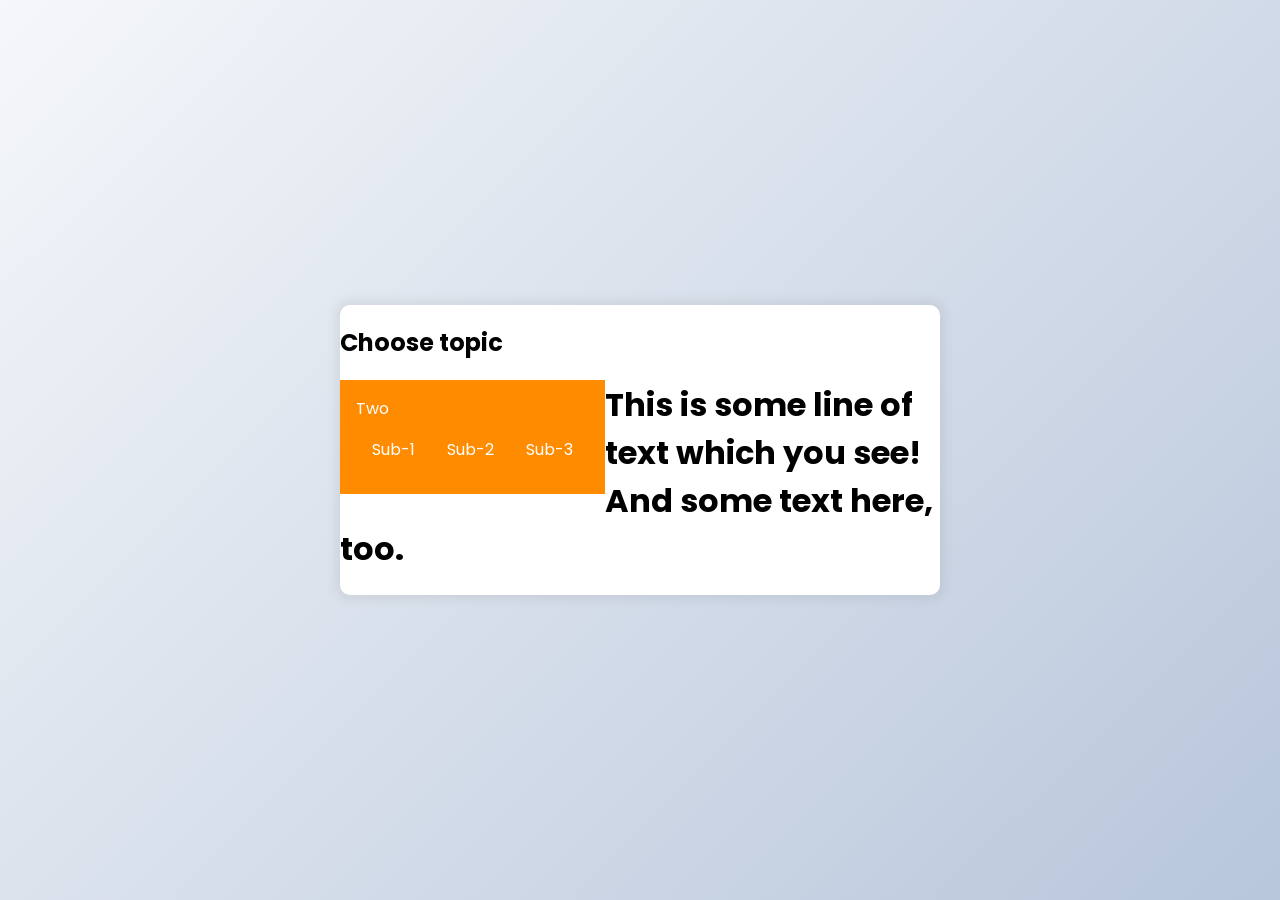
<file: index.html>
<!DOCTYPE html>
<html lang="en">

<head>
    <meta charset="UTF-8">
    <meta name="viewport" content="width=device-width, initial-scale=1.0">
    <title>Drop down page</title>
    <link rel="stylesheet" href="dropdown.css" />
    <script src="dropDown.js" defer></script>
</head>

<body>

    <div class="dropdown-header">
        <h2 class="choose-topic">Choose topic</h2>

        <li><a href="#">Two</a>
            <ul class="dropdown">
                <li><a href="#">Sub-1</a></li>
                <li><a href="#">Sub-2</a></li>
                <li><a href="#">Sub-3</a></li>
            </ul>
        </li>

        <h1>This is some line of text which you see! And some text here, too.</h1>

        <!-- <form id="myForm" class="form" >
            <div class="form-content">
                <select id="selectTopic">
                    
                </select>
            </div> 
        </form> -->
    </div>

</body>

</html>
</file>
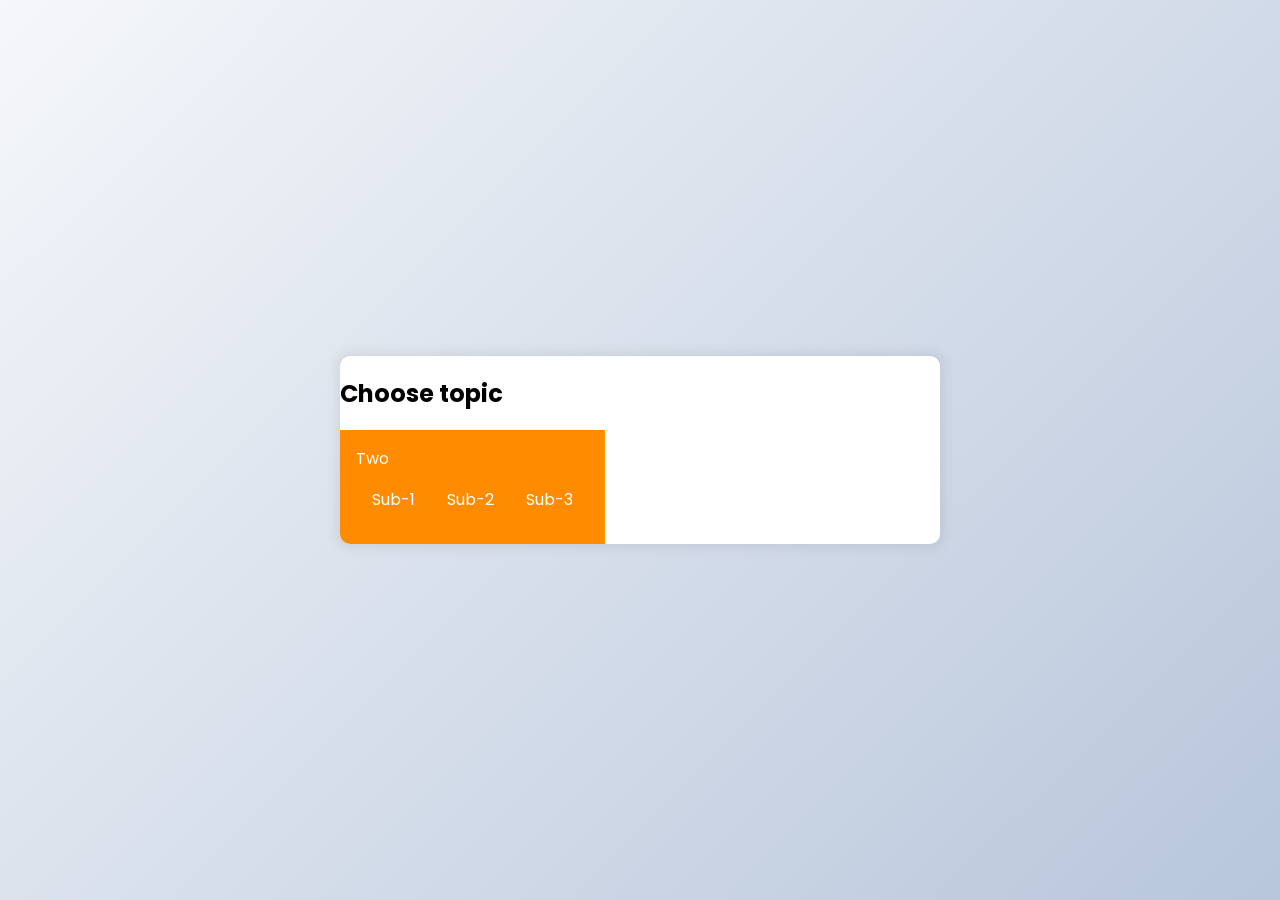
<file: dropdown.html>
<!DOCTYPE html>
<html lang="en">

<head>
    <meta charset="UTF-8">
    <meta name="viewport" content="width=device-width, initial-scale=1.0">
    <title>Drop down page</title>
    <link rel="stylesheet" href="dropdown.css" />
    <script src="dropDown.js" defer></script>
</head>

<body>

    <div class="dropdown-header">
        <h2 class="choose-topic">Choose topic</h2>

        <li><a href="#">Two</a>
            <ul class="dropdown">
                <li><a href="#">Sub-1</a></li>
                <li><a href="#">Sub-2</a></li>
                <li><a href="#">Sub-3</a></li>
            </ul>
        </li>

        <!-- <form id="myForm" class="form" >
            <div class="form-content">
                <select id="selectTopic">
                    
                </select>
            </div> 
        </form> -->
    </div>

</body>

</html>
</file>
<file: dropdown.css>
@import url("https://fonts.googleapis.com/css2?family=Poppins:wght@200;400;600&display=swap");

* {
    box-sizing: border-box;
}

body {
    background-color: #b8c6db;
    background-image: linear-gradient(315deg, #b8c6db 0%, #f5f7fa 100%);
    display: flex;
    align-items: center;
    justify-content: center;
    font-family: "Poppins", sans-serif;
    margin: 0;
    min-height: 100vh;
}

/* form {
    background-color: #8e44ad;
    border: none;
    color: white;
}

select {
    width: 100%;
    padding: 16px 20px;
    border: none;
    border-radius: 4px;
    background-color: #f1f1f1;
  } */

.choose-topic {
    align-items: center;
    justify-content: center;
}

.dropdown-header {
    background-color: #fff;
    border-radius: 10px;
    box-shadow: 0 0 10px 5px rgba(100, 100, 100, 0.1);
    overflow: hidden;
    width: 600px;
    max-width: 100%;
}

a {
    text-decoration: none;
  }

  ul {
    background: darkorange;
      list-style: none;
      margin: 0;
      padding-left: 0;
  }
  
  li {
      color: #fff;
    background: darkorange;
      display: block;
      float: left;
      padding: 1rem;
      position: relative;
      text-decoration: none;
    transition-duration: 0.5s;
  }
    
  li a {
    color: #fff;
  }
  
  li:hover {
      background: red;
      cursor: pointer;
  }
  
  ul li ul {
      background: orange;
      visibility: hidden;
    opacity: 0;
    min-width: 5rem;
      position: absolute;
    transition: all 0.5s ease;
    margin-top: 1rem;
      left: 0;
    display: none;
  }
  
  ul li:hover > ul,
  ul li ul:hover {
    visibility: visible;
    opacity: 1;
    display: block;
  }
  
  ul li ul li {
      clear: both;
    width: 100%;
  }

/* .form-content  a {
    color: black;
    padding: 12px 16px;
    text-decoration: none;
    display: block;
} */
</file>
